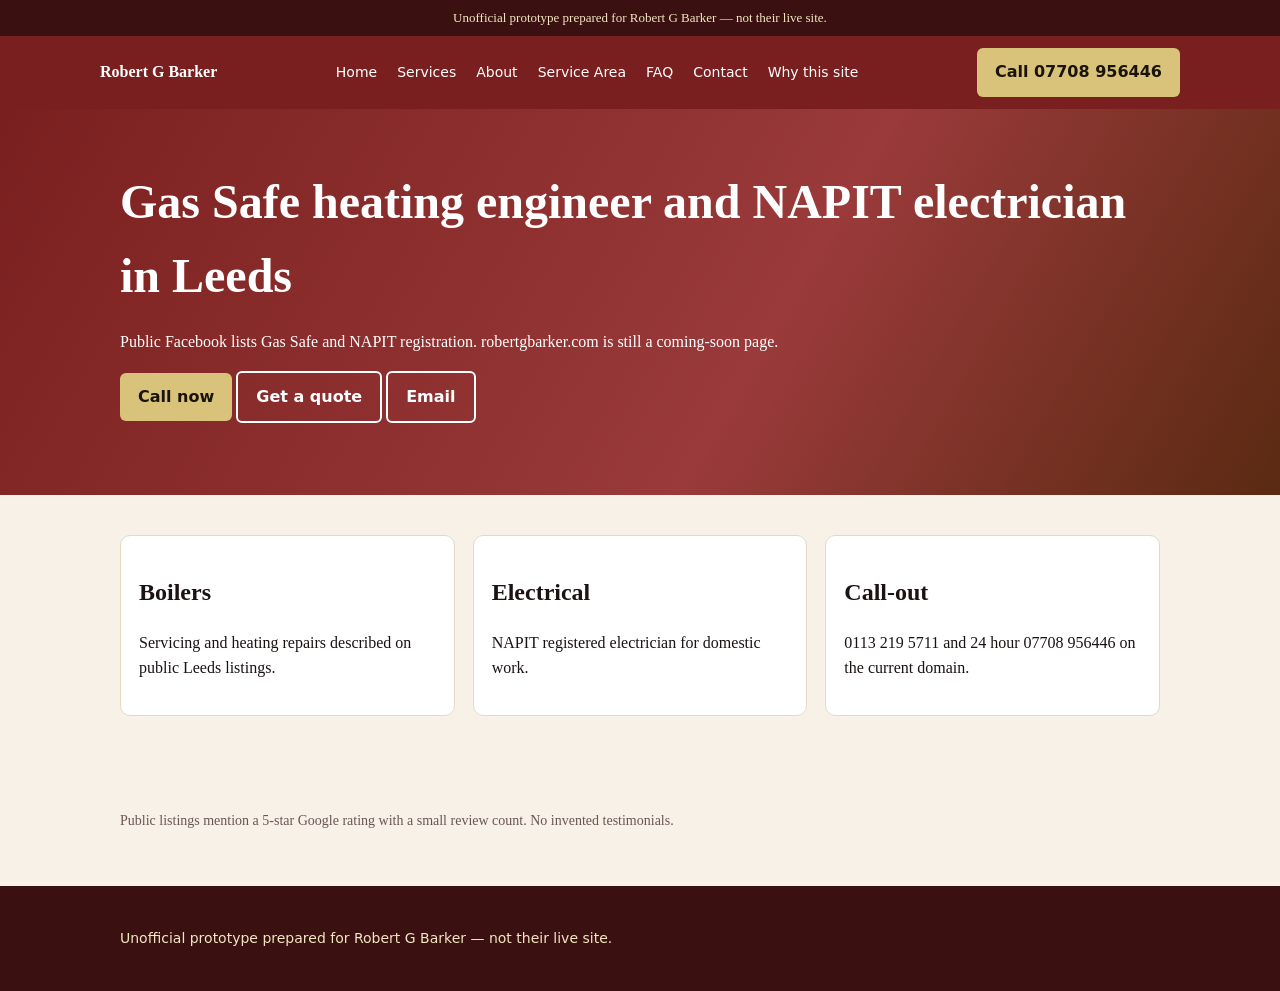
<file: index.html>
<!DOCTYPE html><html lang="en-GB"><head><meta charset="utf-8"/><meta name="viewport" content="width=device-width, initial-scale=1"/><title>Robert G Barker | Leeds heating and electrical</title><link rel="stylesheet" href="styles.css"/></head><body><div class="banner">Unofficial prototype prepared for Robert G Barker — not their live site.</div><header><div class="wrap bar"><strong>Robert G Barker</strong><nav><a href="index.html">Home</a> <a href="services.html">Services</a> <a href="about.html">About</a> <a href="service-area.html">Service Area</a> <a href="faq.html">FAQ</a> <a href="contact.html">Contact</a> <a href="why-this-site.html">Why this site</a></nav><a class="btn" href="tel:+447708956446">Call 07708 956446</a></div></header><section class="hero"><div class="wrap"><h1>Gas Safe heating engineer and NAPIT electrician in Leeds</h1><p>Public Facebook lists Gas Safe and NAPIT registration. robertgbarker.com is still a coming-soon page.</p><p><a class="btn" href="tel:+447708956446">Call now</a> <a class="btn ghost" href="contact.html">Get a quote</a> <a class="btn ghost" href="mailto:robert@robertgbarker.com">Email</a></p></div></section><section><div class="wrap grid g3"><div class="card"><h2>Boilers</h2><p>Servicing and heating repairs described on public Leeds listings.</p></div><div class="card"><h2>Electrical</h2><p>NAPIT registered electrician for domestic work.</p></div><div class="card"><h2>Call-out</h2><p>0113 219 5711 and 24 hour 07708 956446 on the current domain.</p></div></div></section><section><div class="wrap"><p class="proof">Public listings mention a 5-star Google rating with a small review count. No invented testimonials.</p></div></section><footer><div class="wrap"><p>Unofficial prototype prepared for Robert G Barker — not their live site.</p></div></footer></body></html>
</file>
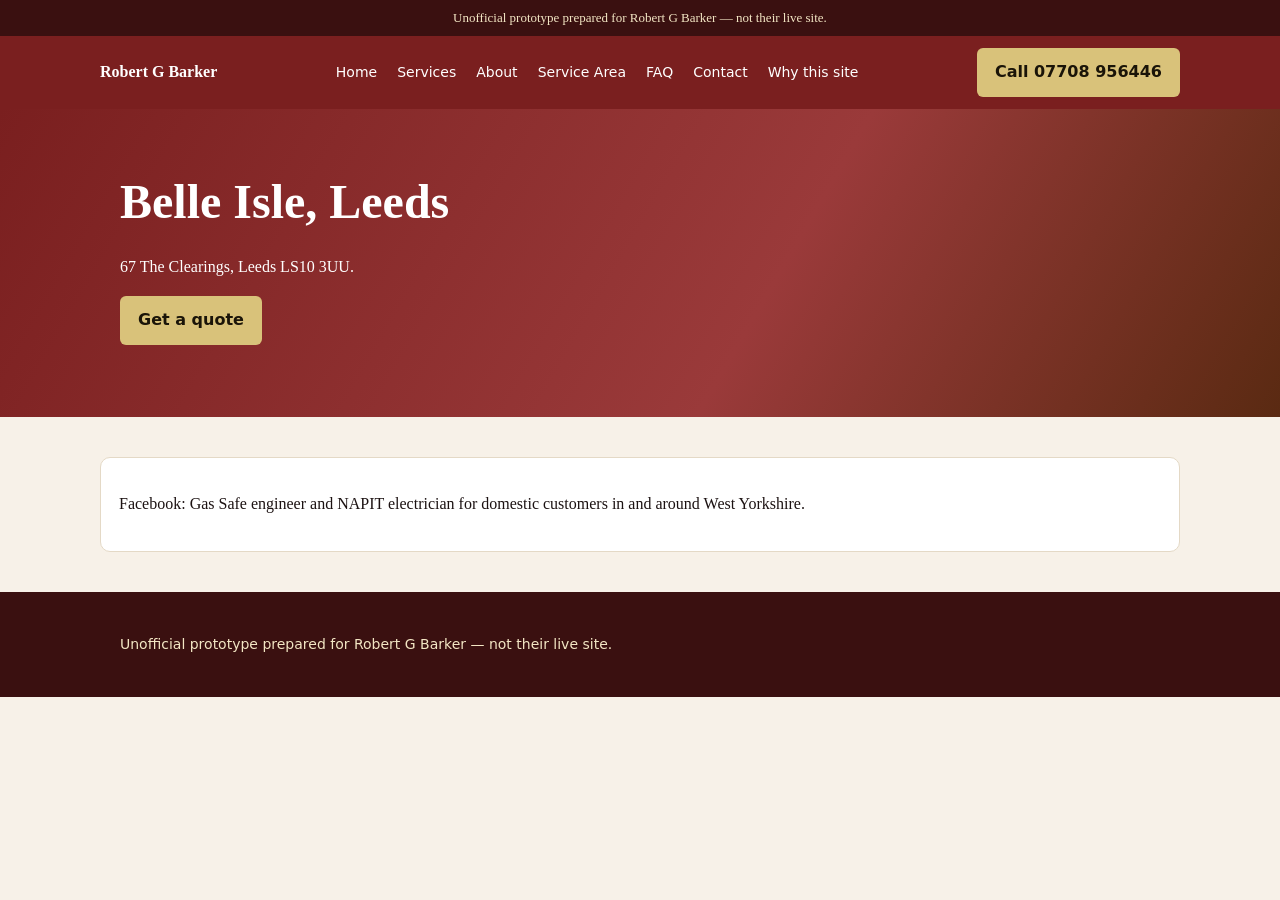
<file: about.html>
<!DOCTYPE html><html lang="en-GB"><head><meta charset="utf-8"/><meta name="viewport" content="width=device-width, initial-scale=1"/><title>About | Robert G Barker</title><link rel="stylesheet" href="styles.css"/></head><body><div class="banner">Unofficial prototype prepared for Robert G Barker — not their live site.</div><header><div class="wrap bar"><strong>Robert G Barker</strong><nav><a href="index.html">Home</a> <a href="services.html">Services</a> <a href="about.html">About</a> <a href="service-area.html">Service Area</a> <a href="faq.html">FAQ</a> <a href="contact.html">Contact</a> <a href="why-this-site.html">Why this site</a></nav><a class="btn" href="tel:+447708956446">Call 07708 956446</a></div></header><section class="hero"><div class="wrap"><h1>Belle Isle, Leeds</h1><p>67 The Clearings, Leeds LS10 3UU.</p><p><a class="btn" href="contact.html">Get a quote</a></p></div></section><section><div class="wrap card"><p>Facebook: Gas Safe engineer and NAPIT electrician for domestic customers in and around West Yorkshire.</p></div></section><footer><div class="wrap"><p>Unofficial prototype prepared for Robert G Barker — not their live site.</p></div></footer></body></html>
</file>
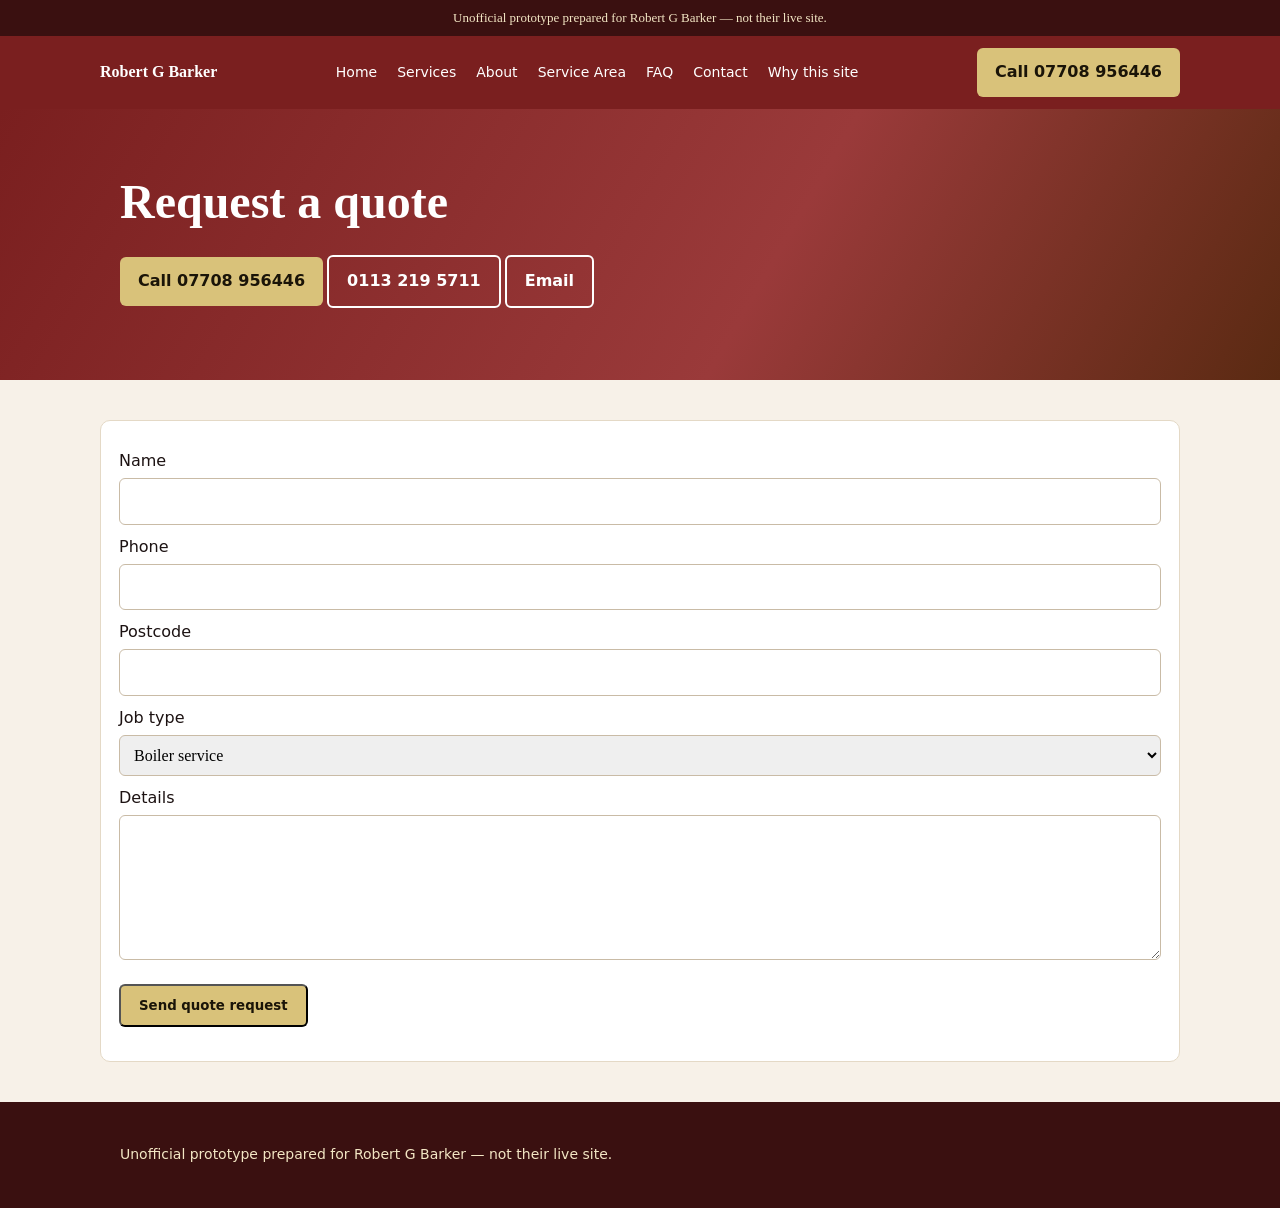
<file: contact.html>
<!DOCTYPE html><html lang="en-GB"><head><meta charset="utf-8"/><meta name="viewport" content="width=device-width, initial-scale=1"/><title>Contact | Robert G Barker</title><link rel="stylesheet" href="styles.css"/></head><body><div class="banner">Unofficial prototype prepared for Robert G Barker — not their live site.</div><header><div class="wrap bar"><strong>Robert G Barker</strong><nav><a href="index.html">Home</a> <a href="services.html">Services</a> <a href="about.html">About</a> <a href="service-area.html">Service Area</a> <a href="faq.html">FAQ</a> <a href="contact.html">Contact</a> <a href="why-this-site.html">Why this site</a></nav><a class="btn" href="tel:+447708956446">Call 07708 956446</a></div></header><section class="hero"><div class="wrap"><h1>Request a quote</h1><p><a class="btn" href="tel:+447708956446">Call 07708 956446</a> <a class="btn ghost" href="tel:+441132195711">0113 219 5711</a> <a class="btn ghost" href="mailto:robert@robertgbarker.com">Email</a></p></div></section><section><div class="wrap card"><form action="mailto:robert@robertgbarker.com" method="post" enctype="text/plain"><label>Name</label><input name="name" required><label>Phone</label><input name="phone" required><label>Postcode</label><input name="postcode" required><label>Job type</label><select name="job"><option>Boiler service</option><option>Heating repair</option><option>Electrical</option><option>Emergency</option></select><label>Details</label><textarea name="details" rows="5" required></textarea><p><button class="btn" type="submit">Send quote request</button></p></form></div></section><footer><div class="wrap"><p>Unofficial prototype prepared for Robert G Barker — not their live site.</p></div></footer></body></html>
</file>
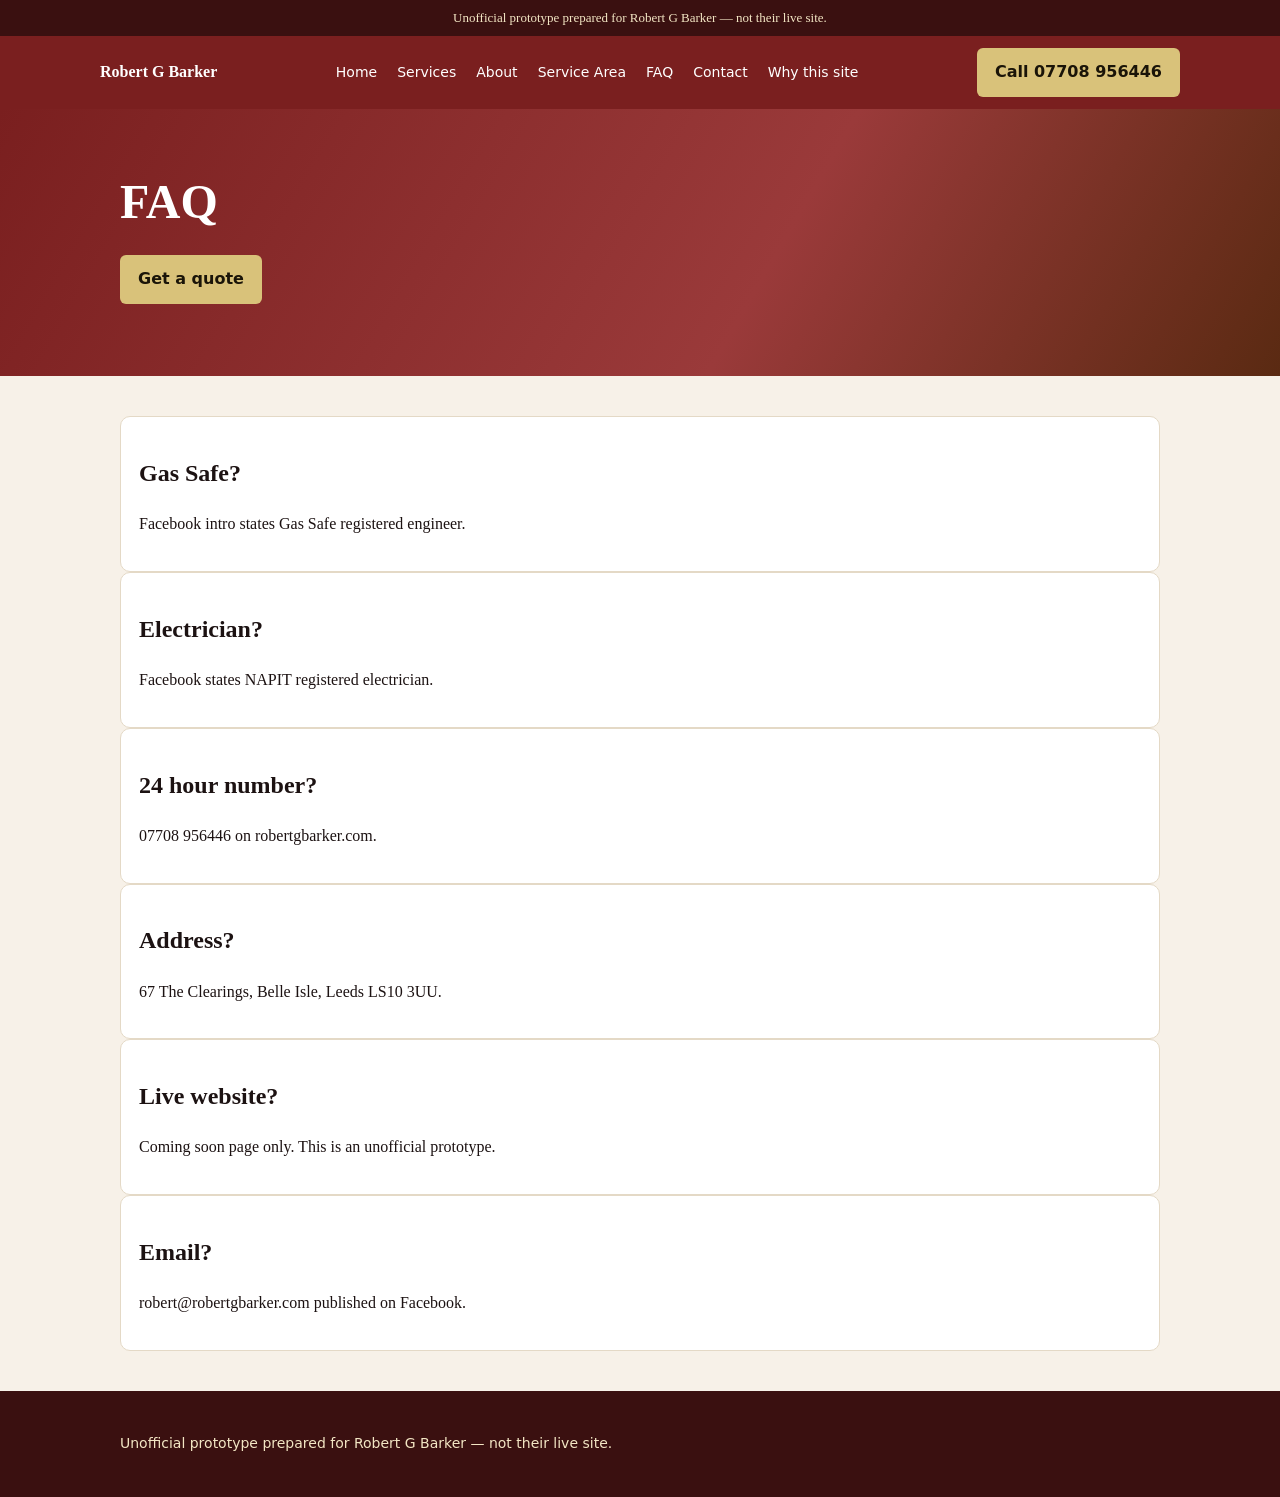
<file: faq.html>
<!DOCTYPE html><html lang="en-GB"><head><meta charset="utf-8"/><meta name="viewport" content="width=device-width, initial-scale=1"/><title>FAQ | Robert G Barker</title><link rel="stylesheet" href="styles.css"/></head><body><div class="banner">Unofficial prototype prepared for Robert G Barker — not their live site.</div><header><div class="wrap bar"><strong>Robert G Barker</strong><nav><a href="index.html">Home</a> <a href="services.html">Services</a> <a href="about.html">About</a> <a href="service-area.html">Service Area</a> <a href="faq.html">FAQ</a> <a href="contact.html">Contact</a> <a href="why-this-site.html">Why this site</a></nav><a class="btn" href="tel:+447708956446">Call 07708 956446</a></div></header><section class="hero"><div class="wrap"><h1>FAQ</h1><p><a class="btn" href="contact.html">Get a quote</a></p></div></section><section><div class="wrap"><div class="card"><h2>Gas Safe?</h2><p>Facebook intro states Gas Safe registered engineer.</p></div><div class="card"><h2>Electrician?</h2><p>Facebook states NAPIT registered electrician.</p></div><div class="card"><h2>24 hour number?</h2><p>07708 956446 on robertgbarker.com.</p></div><div class="card"><h2>Address?</h2><p>67 The Clearings, Belle Isle, Leeds LS10 3UU.</p></div><div class="card"><h2>Live website?</h2><p>Coming soon page only. This is an unofficial prototype.</p></div><div class="card"><h2>Email?</h2><p>robert@robertgbarker.com published on Facebook.</p></div></div></section><footer><div class="wrap"><p>Unofficial prototype prepared for Robert G Barker — not their live site.</p></div></footer></body></html>
</file>
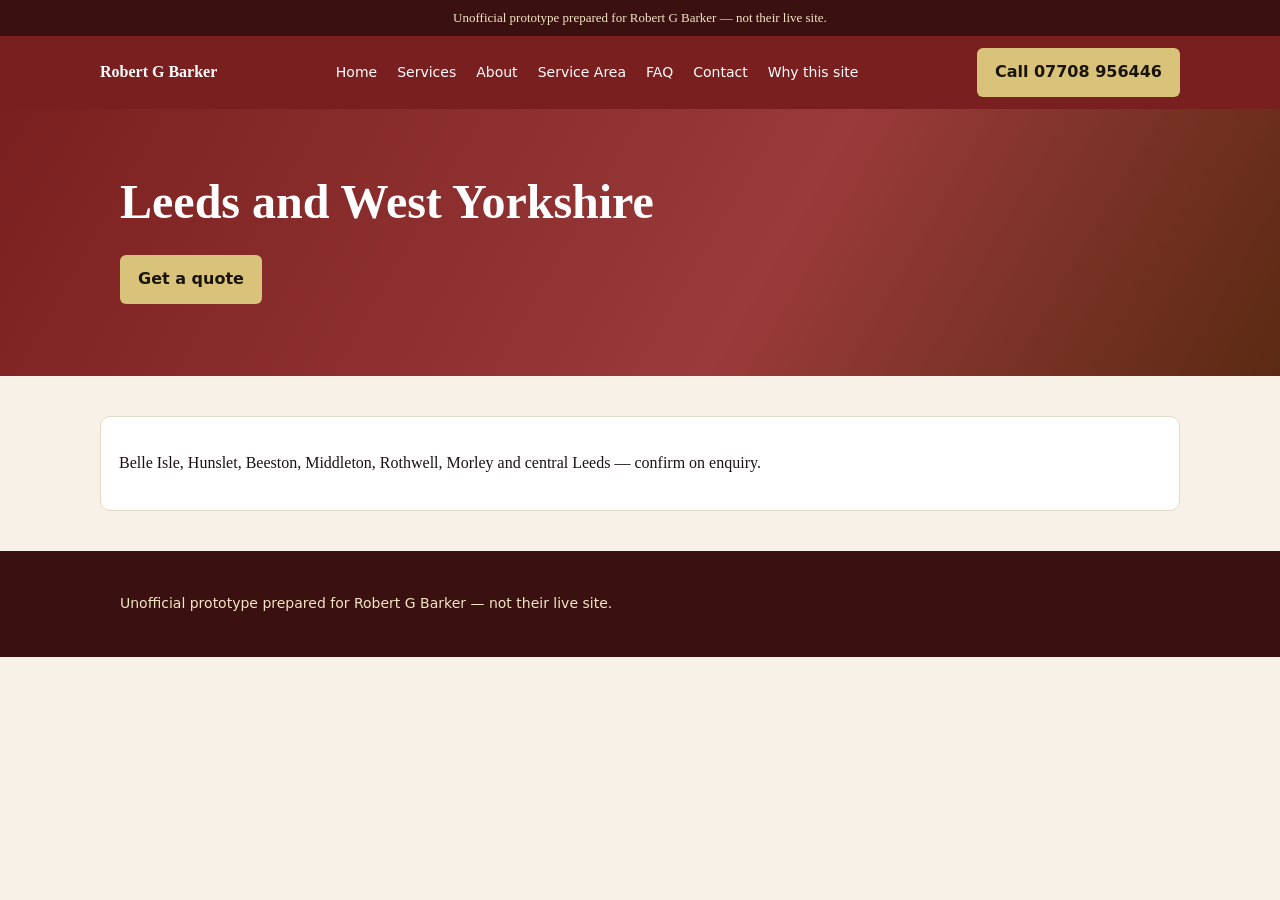
<file: service-area.html>
<!DOCTYPE html><html lang="en-GB"><head><meta charset="utf-8"/><meta name="viewport" content="width=device-width, initial-scale=1"/><title>Service area | Robert G Barker</title><link rel="stylesheet" href="styles.css"/></head><body><div class="banner">Unofficial prototype prepared for Robert G Barker — not their live site.</div><header><div class="wrap bar"><strong>Robert G Barker</strong><nav><a href="index.html">Home</a> <a href="services.html">Services</a> <a href="about.html">About</a> <a href="service-area.html">Service Area</a> <a href="faq.html">FAQ</a> <a href="contact.html">Contact</a> <a href="why-this-site.html">Why this site</a></nav><a class="btn" href="tel:+447708956446">Call 07708 956446</a></div></header><section class="hero"><div class="wrap"><h1>Leeds and West Yorkshire</h1><p><a class="btn" href="contact.html">Get a quote</a></p></div></section><section><div class="wrap card"><p>Belle Isle, Hunslet, Beeston, Middleton, Rothwell, Morley and central Leeds — confirm on enquiry.</p></div></section><footer><div class="wrap"><p>Unofficial prototype prepared for Robert G Barker — not their live site.</p></div></footer></body></html>
</file>
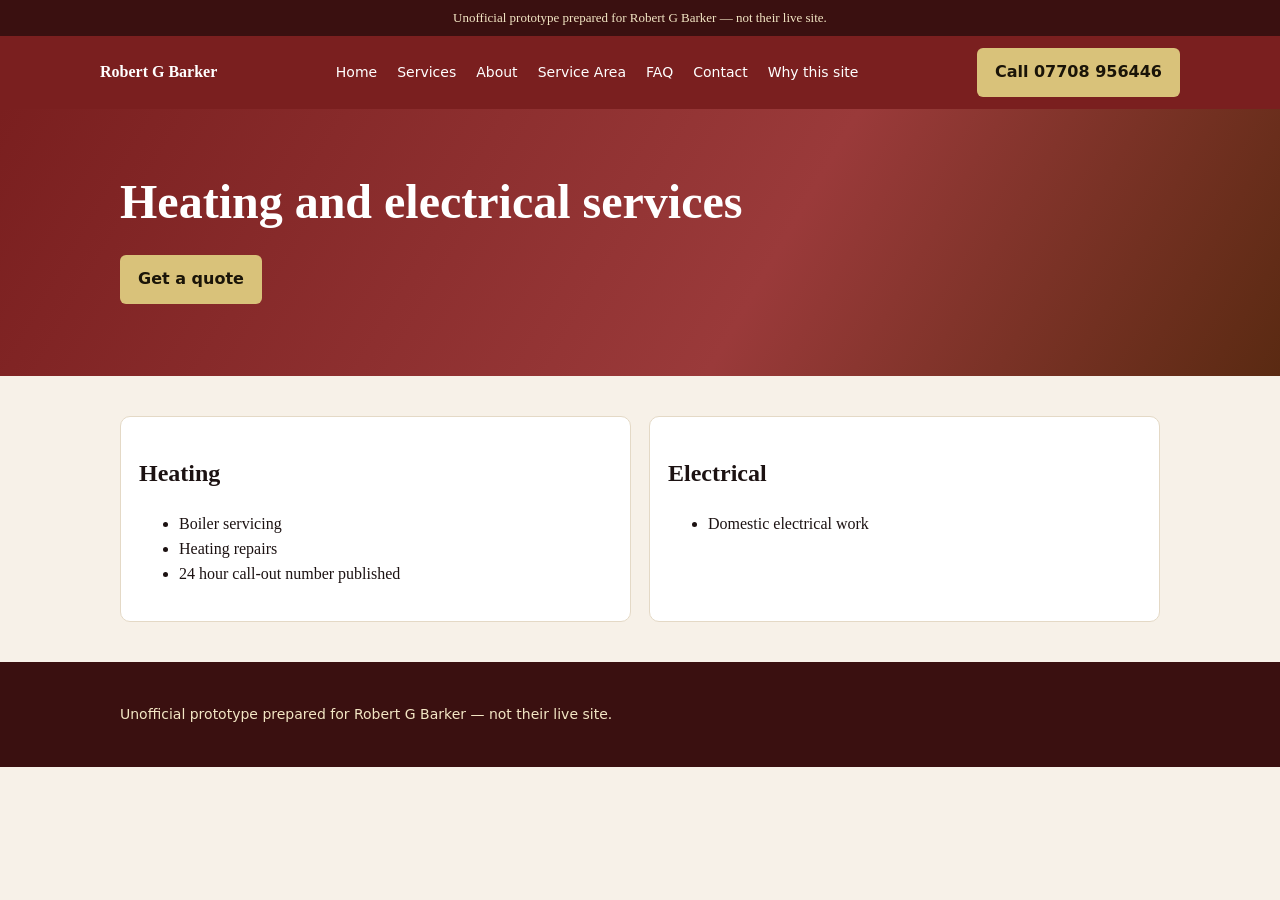
<file: services.html>
<!DOCTYPE html><html lang="en-GB"><head><meta charset="utf-8"/><meta name="viewport" content="width=device-width, initial-scale=1"/><title>Services | Robert G Barker</title><link rel="stylesheet" href="styles.css"/></head><body><div class="banner">Unofficial prototype prepared for Robert G Barker — not their live site.</div><header><div class="wrap bar"><strong>Robert G Barker</strong><nav><a href="index.html">Home</a> <a href="services.html">Services</a> <a href="about.html">About</a> <a href="service-area.html">Service Area</a> <a href="faq.html">FAQ</a> <a href="contact.html">Contact</a> <a href="why-this-site.html">Why this site</a></nav><a class="btn" href="tel:+447708956446">Call 07708 956446</a></div></header><section class="hero"><div class="wrap"><h1>Heating and electrical services</h1><p><a class="btn" href="contact.html">Get a quote</a></p></div></section><section><div class="wrap grid g2"><div class="card"><h2>Heating</h2><ul><li>Boiler servicing</li><li>Heating repairs</li><li>24 hour call-out number published</li></ul></div><div class="card"><h2>Electrical</h2><ul><li>Domestic electrical work</li></ul></div></div></section><footer><div class="wrap"><p>Unofficial prototype prepared for Robert G Barker — not their live site.</p></div></footer></body></html>
</file>
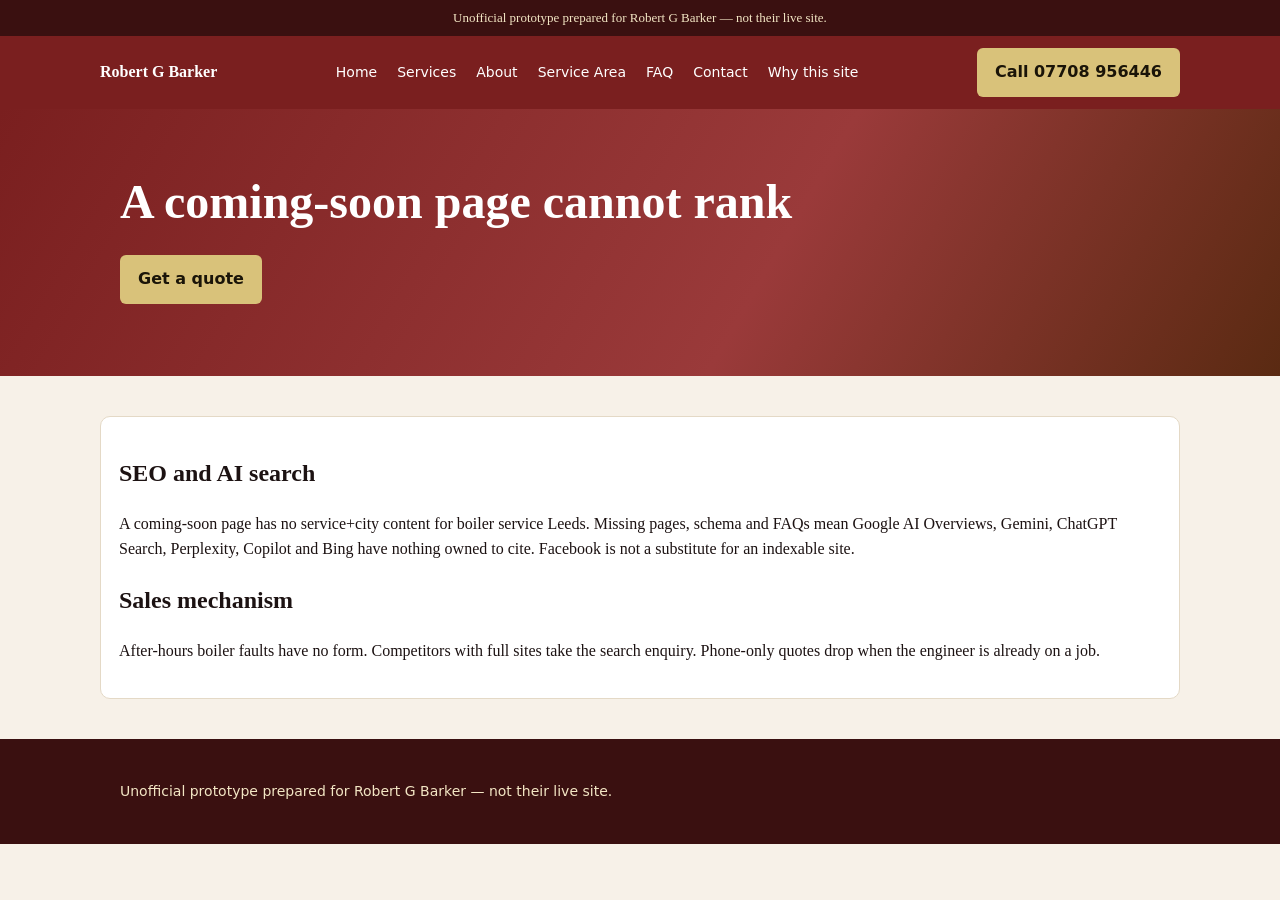
<file: why-this-site.html>
<!DOCTYPE html><html lang="en-GB"><head><meta charset="utf-8"/><meta name="viewport" content="width=device-width, initial-scale=1"/><title>Why this site | Robert G Barker</title><link rel="stylesheet" href="styles.css"/></head><body><div class="banner">Unofficial prototype prepared for Robert G Barker — not their live site.</div><header><div class="wrap bar"><strong>Robert G Barker</strong><nav><a href="index.html">Home</a> <a href="services.html">Services</a> <a href="about.html">About</a> <a href="service-area.html">Service Area</a> <a href="faq.html">FAQ</a> <a href="contact.html">Contact</a> <a href="why-this-site.html">Why this site</a></nav><a class="btn" href="tel:+447708956446">Call 07708 956446</a></div></header><section class="hero"><div class="wrap"><h1>A coming-soon page cannot rank</h1><p><a class="btn" href="contact.html">Get a quote</a></p></div></section><section><div class="wrap card"><h2>SEO and AI search</h2><p>A coming-soon page has no service+city content for boiler service Leeds. Missing pages, schema and FAQs mean Google AI Overviews, Gemini, ChatGPT Search, Perplexity, Copilot and Bing have nothing owned to cite. Facebook is not a substitute for an indexable site.</p><h2>Sales mechanism</h2><p>After-hours boiler faults have no form. Competitors with full sites take the search enquiry. Phone-only quotes drop when the engineer is already on a job.</p></div></section><footer><div class="wrap"><p>Unofficial prototype prepared for Robert G Barker — not their live site.</p></div></footer></body></html>
</file>
<file: styles.css>
:root{--navy:#7a1f1f;--amber:#d9c27a;--ink:#1c1212;--paper:#f7f1e8;--card:#fff;--muted:#6a5555}*{box-sizing:border-box}body{margin:0;font-family:Georgia,serif;color:var(--ink);background:var(--paper);line-height:1.55}a{color:var(--navy)}.wrap{max-width:1080px;margin:0 auto;padding:0 20px}.banner{background:#3a1010;color:#f3e6c4;font-size:13px;text-align:center;padding:8px 12px}header{background:var(--navy);color:#fff;position:sticky;top:0;z-index:5}.bar{display:flex;flex-wrap:wrap;align-items:center;justify-content:space-between;gap:12px;padding:12px 0}nav a{color:#fff;text-decoration:none;margin:0 8px;font-family:system-ui,sans-serif;font-size:14px}.btn{display:inline-block;background:var(--amber);color:#1a1408;text-decoration:none;padding:12px 18px;border-radius:6px;font-family:system-ui,sans-serif;font-weight:700}.btn.ghost{background:transparent;border:2px solid #fff;color:#fff}.hero{background:linear-gradient(120deg,#7a1f1f,#9a3a3a 60%,#5a2a12);color:#fff;padding:56px 0}.hero h1{font-size:clamp(28px,5vw,48px);margin:0 0 12px}.grid{display:grid;gap:18px}@media(min-width:760px){.g3{grid-template-columns:repeat(3,1fr)}.g2{grid-template-columns:1fr 1fr}}.card{background:#fff;border:1px solid #e4d9c6;border-radius:10px;padding:18px}section{padding:40px 0}footer{background:#3a1010;color:#f3e6c4;padding:28px 0;font-family:system-ui,sans-serif;font-size:14px}form label{display:block;margin:10px 0 4px;font-family:system-ui,sans-serif}input,textarea,select{width:100%;padding:10px;border:1px solid #c9bba6;border-radius:6px;font:inherit}.proof{font-size:14px;color:#6a5555}
</file>
